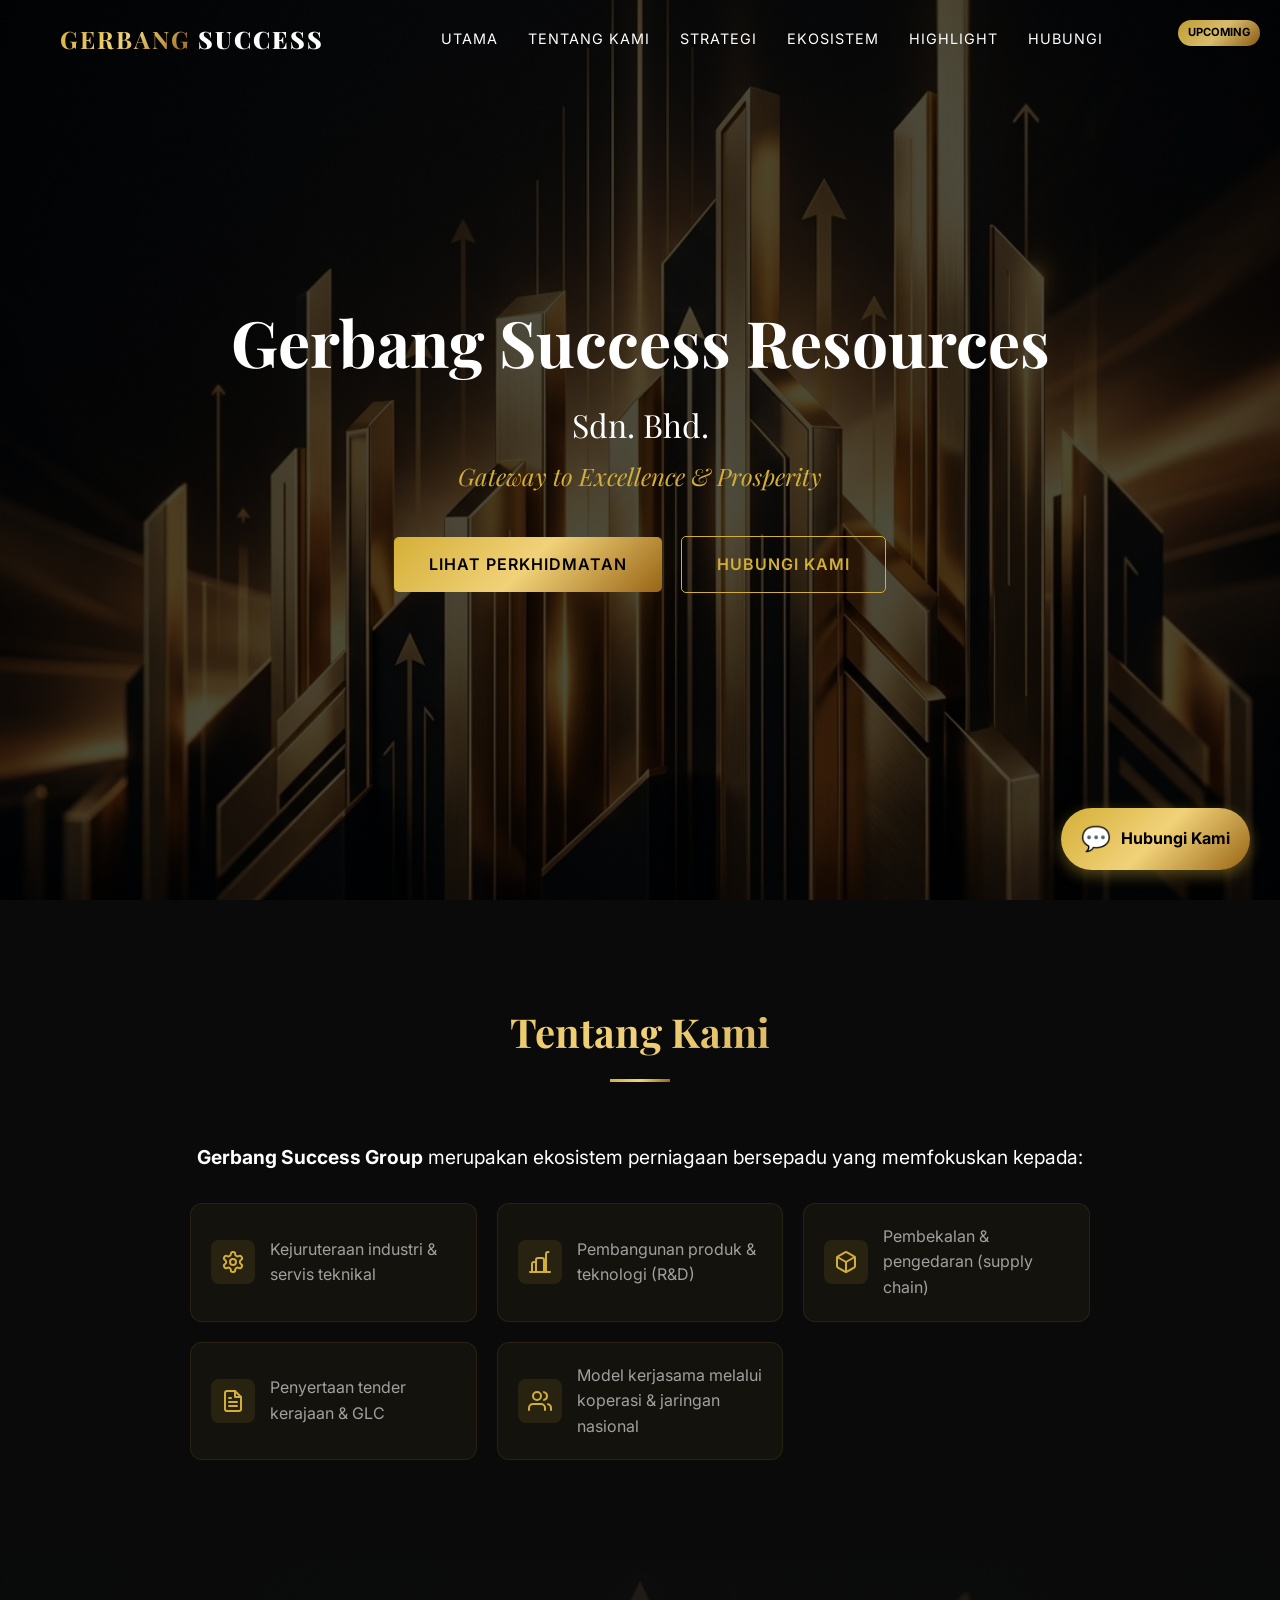
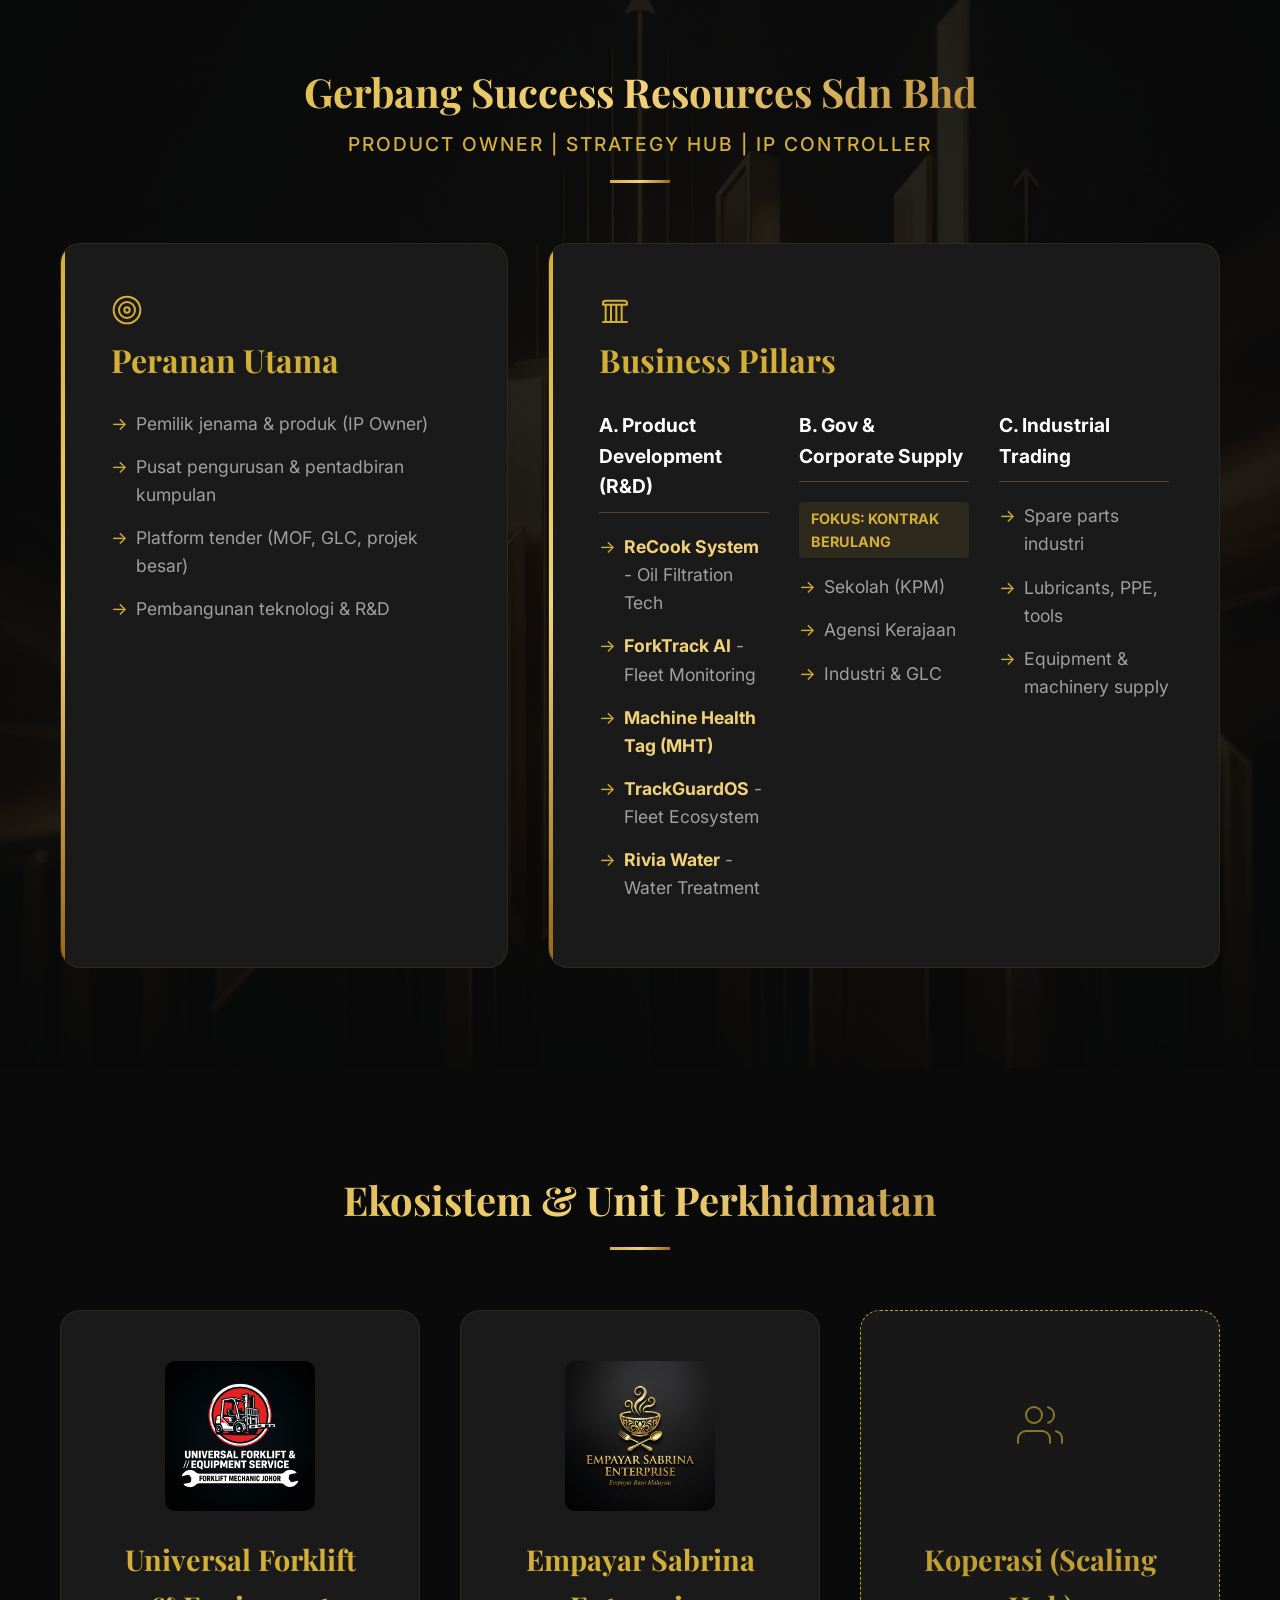
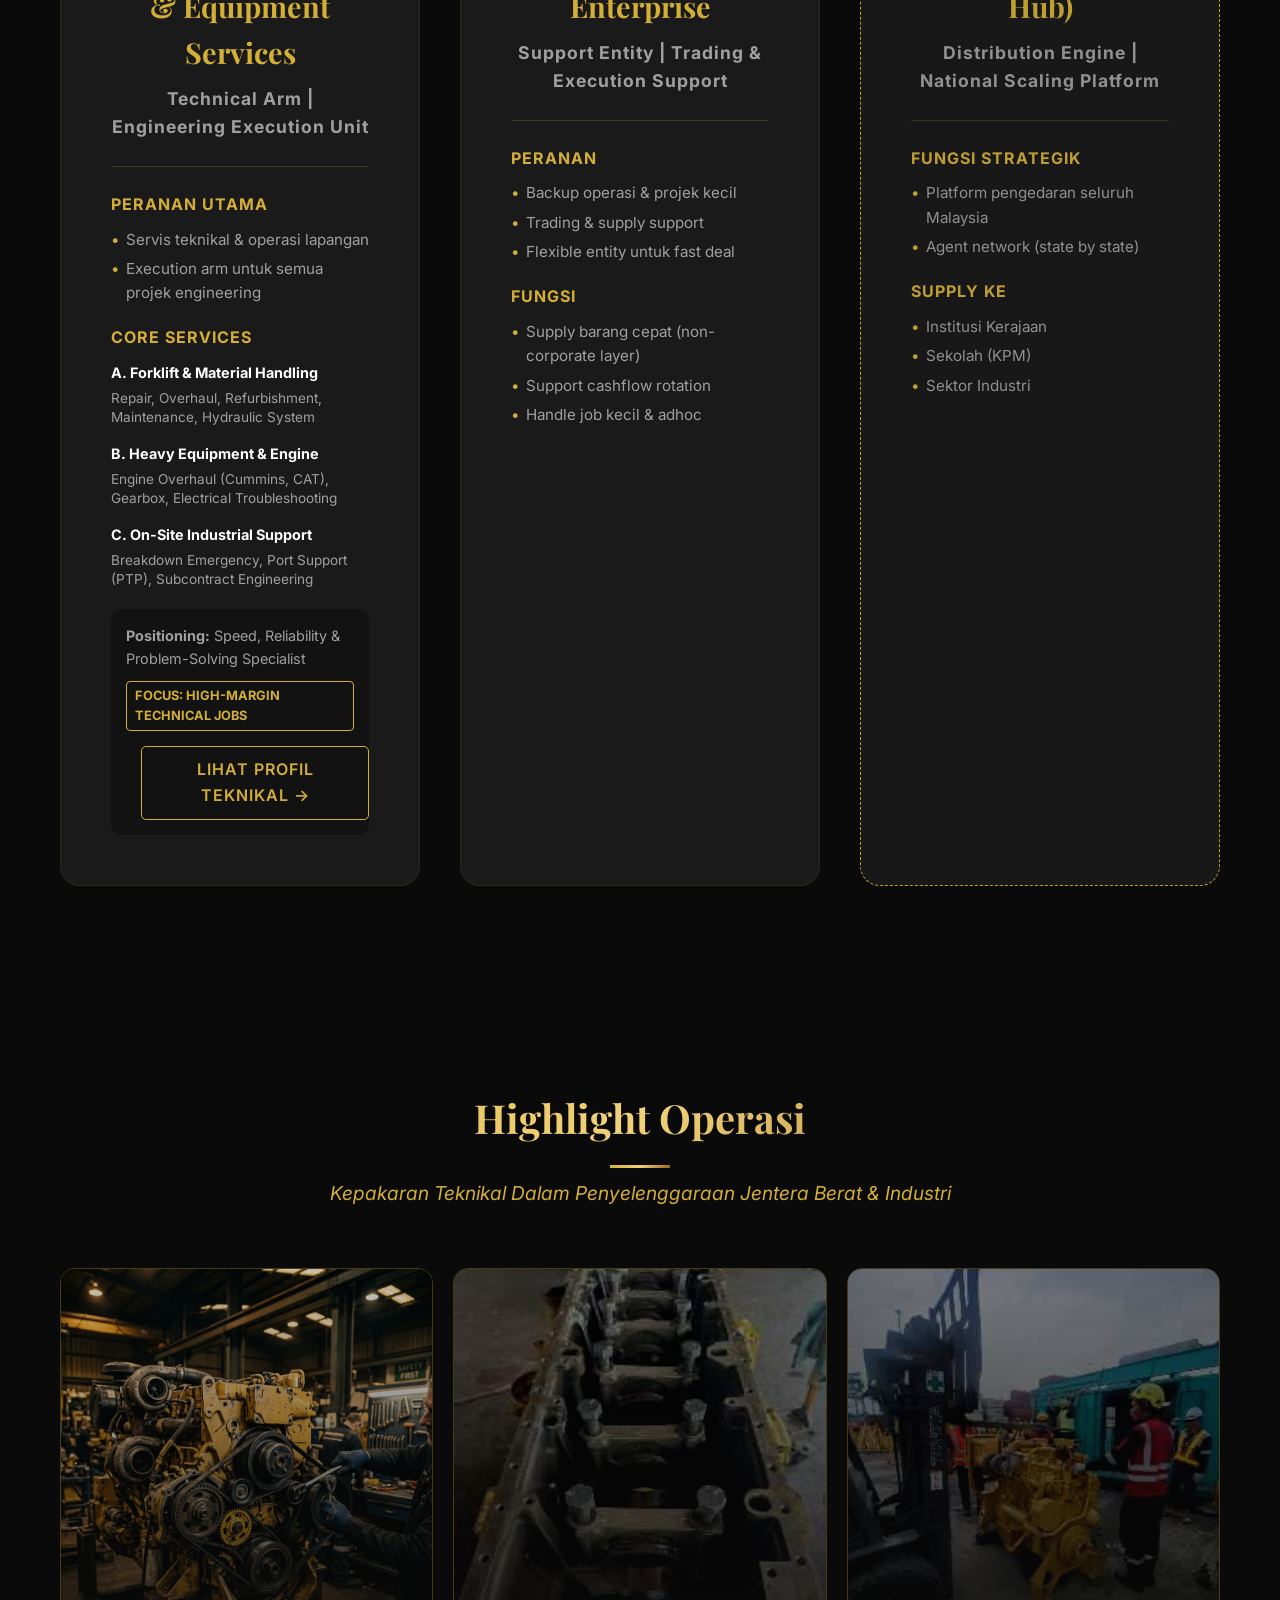
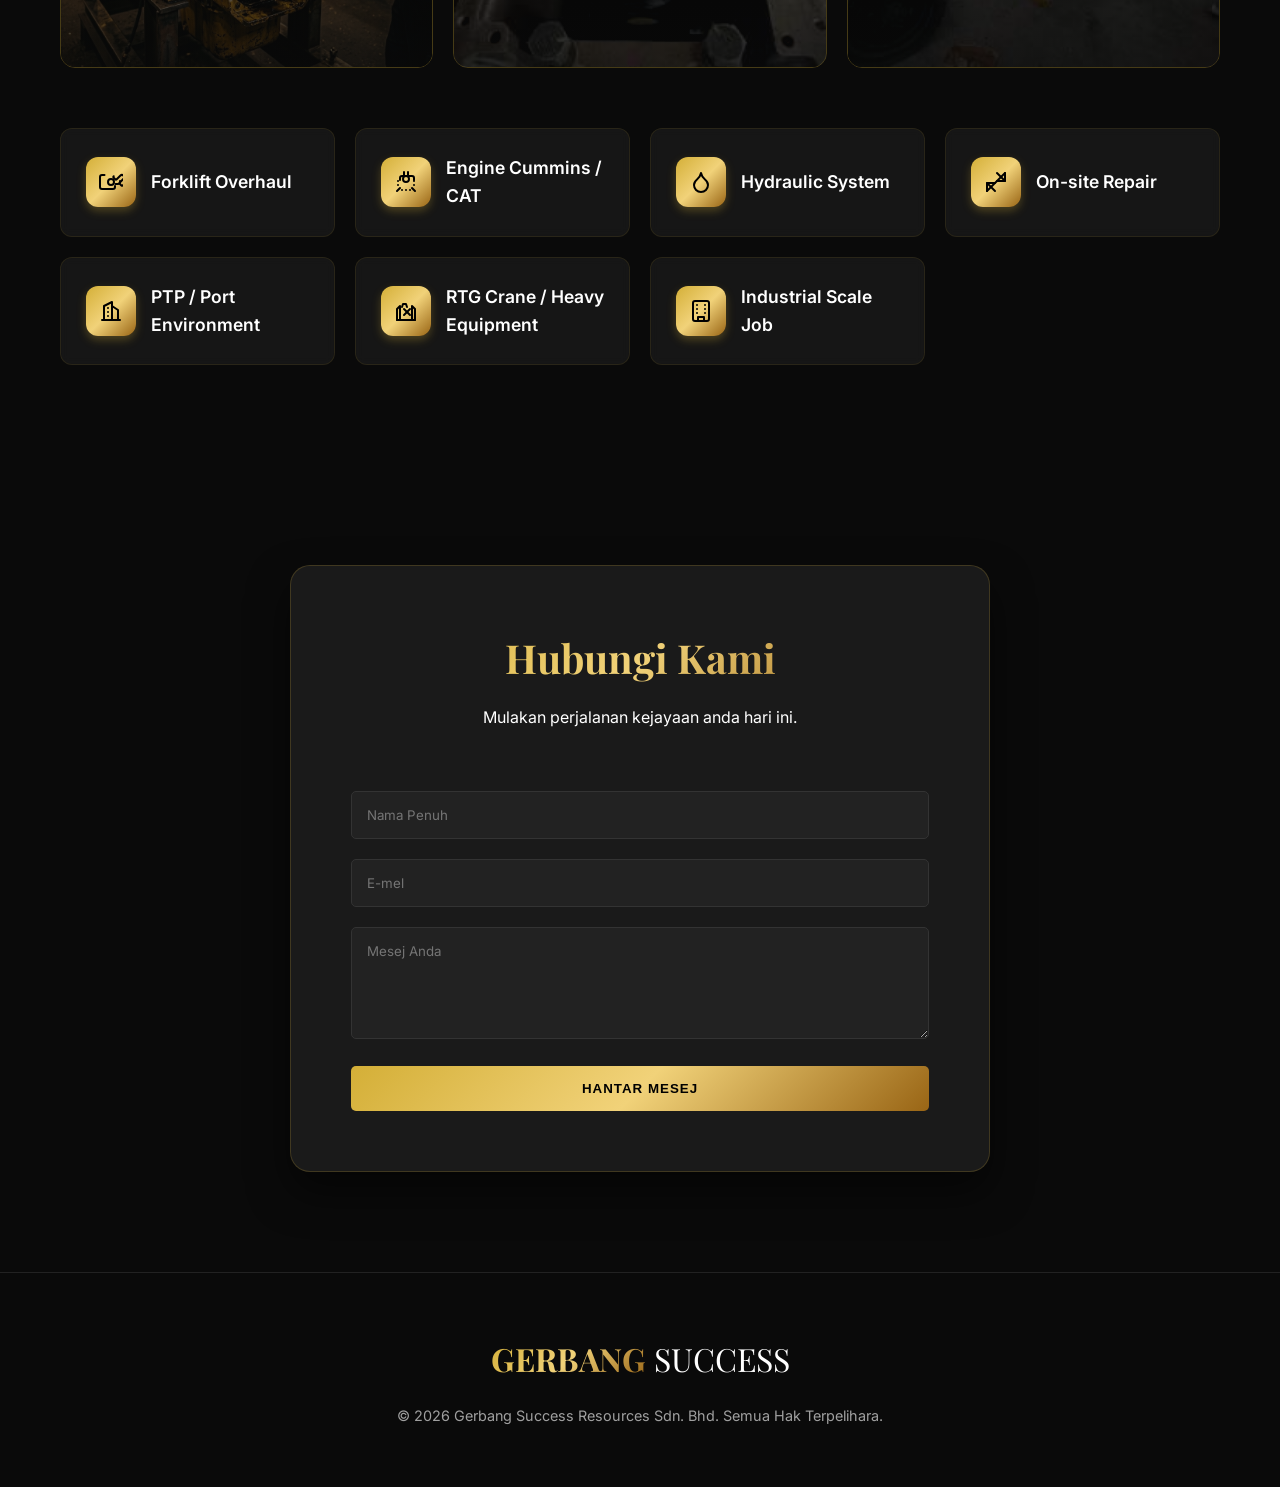
<file: index.html>
<!DOCTYPE html>
<html lang="ms">
<head>
    <meta charset="UTF-8">
    <meta name="viewport" content="width=device-width, initial-scale=1.0">
    <title>Gerbang Success Resources | Excellence & Prosperity</title>
    <link rel="stylesheet" href="index.css">
    <link rel="preconnect" href="https://fonts.googleapis.com">
    <link rel="preconnect" href="https://fonts.gstatic.com" crossorigin>
    <link href="https://fonts.googleapis.com/css2?family=Playfair+Display:ital,wght@0,400..900;1,400..900&family=Inter:wght@100..900&display=swap" rel="stylesheet">
</head>
<body>
    <header id="header">
        <nav class="container">
            <div class="logo">
                <span class="gold-text">GERBANG</span> SUCCESS
            </div>
            <ul class="nav-links">
                <li><a href="#home">Utama</a></li>
                <li><a href="#about">Tentang Kami</a></li>
                <li><a href="#strategy">Strategi</a></li>
                <li><a href="#subsidiaries">Ekosistem</a></li>
                <li><a href="#highlights">Highlight</a></li>
                <li><a href="#contact">Hubungi</a></li>
            </ul>
            <div class="menu-toggle" id="mobile-menu">
                <span></span>
                <span></span>
                <span></span>
            </div>
        </nav>
    </header>

    <section id="home" class="hero">
        <div class="hero-content container">
            <h1 class="fade-in">Gerbang Success Resources <br><span class="subtitle">Sdn. Bhd.</span></h1>
            <p class="tagline fade-in delay-1">Gateway to Excellence & Prosperity</p>
            <div class="cta-group fade-in delay-2">
                <a href="#services" class="btn btn-primary">Lihat Perkhidmatan</a>
                <a href="#contact" class="btn btn-secondary">Hubungi Kami</a>
            </div>
        </div>
    </section>

    <section id="about" class="about container">
        <div class="section-header">
            <h2 class="gold-text">Tentang Kami</h2>
            <div class="divider"></div>
        </div>
        <div class="about-content">
            <div class="about-text-full">
                <p><strong>Gerbang Success Group</strong> merupakan ekosistem perniagaan bersepadu yang memfokuskan kepada:</p>
                <div class="focus-grid">
                    <div class="focus-item">
                        <div class="focus-svg">
                            <svg width="24" height="24" viewBox="0 0 24 24" fill="none" stroke="currentColor" stroke-width="2" stroke-linecap="round" stroke-linejoin="round"><path d="M12.22 2h-.44a2 2 0 0 0-2 2v.18a2 2 0 0 1-1 1.73l-.43.25a2 2 0 0 1-2 0l-.15-.08a2 2 0 0 0-2.73.73l-.22.38a2 2 0 0 0 .73 2.73l.15.1a2 2 0 0 1 1 1.72v.51a2 2 0 0 1-1 1.74l-.15.09a2 2 0 0 0-.73 2.73l.22.38a2 2 0 0 0 2.73.73l.15-.08a2 2 0 0 1 2 0l.43.25a2 2 0 0 1 1 1.73V20a2 2 0 0 0 2 2h.44a2 2 0 0 0 2-2v-.18a2 2 0 0 1 1-1.73l.43-.25a2 2 0 0 1 2 0l.15.08a2 2 0 0 0 2.73-.73l.22-.39a2 2 0 0 0-.73-2.73l-.15-.08a2 2 0 0 1-1-1.74v-.5a2 2 0 0 1 1-1.74l.15-.09a2 2 0 0 0 .73-2.73l-.22-.38a2 2 0 0 0-2.73-.73l-.15.08a2 2 0 0 1-2 0l-.43-.25a2 2 0 0 1-1-1.73V4a2 2 0 0 0-2-2z"></path><circle cx="12" cy="12" r="3"></circle></svg>
                        </div>
                        <p>Kejuruteraan industri & servis teknikal</p>
                    </div>
                    <div class="focus-item">
                        <div class="focus-svg">
                            <svg width="24" height="24" viewBox="0 0 24 24" fill="none" stroke="currentColor" stroke-width="2" stroke-linecap="round" stroke-linejoin="round"><path d="M2 22h20"></path><path d="M8 22V10a2 2 0 0 1 2-2h4a2 2 0 0 1 2 2v12"></path><path d="M18 22V4a2 2 0 0 1 2-2h.5"></path><path d="M4 22V14a2 2 0 0 1 2-2h.5"></path></svg>
                        </div>
                        <p>Pembangunan produk & teknologi (R&D)</p>
                    </div>
                    <div class="focus-item">
                        <div class="focus-svg">
                            <svg width="24" height="24" viewBox="0 0 24 24" fill="none" stroke="currentColor" stroke-width="2" stroke-linecap="round" stroke-linejoin="round"><path d="M21 8a2 2 0 0 0-1-1.73l-7-4a2 2 0 0 0-2 0l-7 4A2 2 0 0 0 3 8v8a2 2 0 0 0 1 1.73l7 4a2 2 0 0 0 2 0l7-4A2 2 0 0 0 21 16Z"></path><path d="m3.3 7 8.7 5 8.7-5"></path><path d="M12 22V12"></path></svg>
                        </div>
                        <p>Pembekalan & pengedaran (supply chain)</p>
                    </div>
                    <div class="focus-item">
                        <div class="focus-svg">
                            <svg width="24" height="24" viewBox="0 0 24 24" fill="none" stroke="currentColor" stroke-width="2" stroke-linecap="round" stroke-linejoin="round"><path d="M14 2H6a2 2 0 0 0-2 2v16a2 2 0 0 0 2 2h12a2 2 0 0 0 2-2V8z"></path><path d="M14 2v6h6"></path><path d="M16 13H8"></path><path d="M16 17H8"></path><path d="M10 9H8"></path></svg>
                        </div>
                        <p>Penyertaan tender kerajaan & GLC</p>
                    </div>
                    <div class="focus-item">
                        <div class="focus-svg">
                            <svg width="24" height="24" viewBox="0 0 24 24" fill="none" stroke="currentColor" stroke-width="2" stroke-linecap="round" stroke-linejoin="round"><path d="M17 21v-2a4 4 0 0 0-4-4H5a4 4 0 0 0-4 4v2"></path><circle cx="9" cy="7" r="4"></circle><path d="M23 21v-2a4 4 0 0 0-3-3.87"></path><path d="M16 3.13a4 4 0 0 1 0 7.75"></path></svg>
                        </div>
                        <p>Model kerjasama melalui koperasi & jaringan nasional</p>
                    </div>
                </div>
            </div>
        </div>
    </section>
    
    <section id="strategy" class="strategy">
        <div class="container">
            <div class="section-header">
                <h2 class="gold-text">Gerbang Success Resources Sdn Bhd</h2>
                <p class="subtitle-gold">Product Owner | Strategy Hub | IP Controller</p>
                <div class="divider"></div>
            </div>

            <div class="strategy-grid">
                <!-- Peranan Utama Card -->
                <div class="strategy-card main-roles">
                    <div class="card-icon">
                        <svg width="32" height="32" viewBox="0 0 24 24" fill="none" stroke="currentColor" stroke-width="1.5" stroke-linecap="round" stroke-linejoin="round"><circle cx="12" cy="12" r="10"></circle><circle cx="12" cy="12" r="6"></circle><circle cx="12" cy="12" r="2"></circle></svg>
                    </div>
                    <h3>Peranan Utama</h3>
                    <ul>
                        <li>Pemilik jenama & produk (IP Owner)</li>
                        <li>Pusat pengurusan & pentadbiran kumpulan</li>
                        <li>Platform tender (MOF, GLC, projek besar)</li>
                        <li>Pembangunan teknologi & R&D</li>
                    </ul>
                </div>

                <!-- Business Pillars Card -->
                <div class="strategy-card pillars">
                    <div class="card-icon">
                        <svg width="32" height="32" viewBox="0 0 24 24" fill="none" stroke="currentColor" stroke-width="1.5" stroke-linecap="round" stroke-linejoin="round"><path d="M3 21h18"></path><path d="M3 7v1h18V7a2 2 0 0 0-2-2H5a2 2 0 0 0-2 2z"></path><path d="M5 21V8"></path><path d="M9 21V8"></path><path d="M13 21V8"></path><path d="M17 21V8"></path></svg>
                    </div>
                    <h3>Business Pillars</h3>
                    <div class="pillars-subgrid">
                        <div class="pillar-box">
                            <h4>A. Product Development (R&D)</h4>
                            <ul>
                                <li><strong>ReCook System</strong> - Oil Filtration Tech</li>
                                <li><strong>ForkTrack AI</strong> - Fleet Monitoring</li>
                                <li><strong>Machine Health Tag (MHT)</strong></li>
                                <li><strong>TrackGuardOS</strong> - Fleet Ecosystem</li>
                                <li><strong>Rivia Water</strong> - Water Treatment</li>
                            </ul>
                        </div>
                        <div class="pillar-box">
                            <h4>B. Gov & Corporate Supply</h4>
                            <p class="focus-text">Fokus: Kontrak Berulang</p>
                            <ul>
                                <li>Sekolah (KPM)</li>
                                <li>Agensi Kerajaan</li>
                                <li>Industri & GLC</li>
                            </ul>
                        </div>
                        <div class="pillar-box">
                            <h4>C. Industrial Trading</h4>
                            <ul>
                                <li>Spare parts industri</li>
                                <li>Lubricants, PPE, tools</li>
                                <li>Equipment & machinery supply</li>
                            </ul>
                        </div>
                    </div>
                </div>
            </div>
        </div>
    </section>



    <section id="subsidiaries" class="subsidiaries">
        <div class="container">
            <div class="section-header">
                <h2 class="gold-text">Ekosistem & Unit Perkhidmatan</h2>
                <div class="divider"></div>
            </div>
            <div class="subsidiary-grid">
                <div class="sub-card" onclick="window.location.href='universal-forklift.html'" style="cursor: pointer;">
                    <div class="sub-logo-img">
                        <img src="forklift_logo.png" alt="Universal Forklift Logo">
                    </div>
                    <h3>Universal Forklift & Equipment Services</h3>
                    <p class="sub-tag">Technical Arm | Engineering Execution Unit</p>
                    
                    <div class="sub-info">
                        <div class="sub-section">
                            <h4>Peranan Utama</h4>
                            <ul>
                                <li>Servis teknikal & operasi lapangan</li>
                                <li>Execution arm untuk semua projek engineering</li>
                            </ul>
                        </div>
                        
                        <div class="sub-section">
                            <h4>Core Services</h4>
                            <div class="core-services-grid">
                                <div>
                                    <h5>A. Forklift & Material Handling</h5>
                                    <p>Repair, Overhaul, Refurbishment, Maintenance, Hydraulic System</p>
                                </div>
                                <div>
                                    <h5>B. Heavy Equipment & Engine</h5>
                                    <p>Engine Overhaul (Cummins, CAT), Gearbox, Electrical Troubleshooting</p>
                                </div>
                                <div>
                                    <h5>C. On-Site Industrial Support</h5>
                                    <p>Breakdown Emergency, Port Support (PTP), Subcontract Engineering</p>
                                </div>
                            </div>
                        </div>
                        
                        <div class="sub-positioning">
                            <p><strong>Positioning:</strong> Speed, Reliability & Problem-Solving Specialist</p>
                            <span class="focus-badge" style="margin-bottom: 15px; display: inline-block;">Focus: High-margin technical jobs</span>
                            <a href="universal-forklift.html" class="btn btn-secondary" style="display: block; width: 100%; text-align: center; padding: 10px;">Lihat Profil Teknikal →</a>
                        </div>
                    </div>
                </div>
                <div class="sub-card">
                    <div class="sub-logo-img">
                        <img src="catering_logo.png" alt="Empayar Sabrina Logo">
                    </div>
                    <h3>Empayar Sabrina Enterprise</h3>
                    <p class="sub-tag">Support Entity | Trading & Execution Support</p>
                    
                    <div class="sub-info">
                        <div class="sub-section">
                            <h4>Peranan</h4>
                            <ul>
                                <li>Backup operasi & projek kecil</li>
                                <li>Trading & supply support</li>
                                <li>Flexible entity untuk fast deal</li>
                            </ul>
                        </div>
                        
                        <div class="sub-section">
                            <h4>Fungsi</h4>
                            <ul>
                                <li>Supply barang cepat (non-corporate layer)</li>
                                <li>Support cashflow rotation</li>
                                <li>Handle job kecil & adhoc</li>
                            </ul>
                        </div>
                    </div>
                </div>

                <div class="sub-card upcoming">
                    <div class="expansion-badge">Upcoming</div>
                    <div class="sub-logo-img">
                        <div class="expansion-icon">
                            <svg width="48" height="48" viewBox="0 0 24 24" fill="none" stroke="currentColor" stroke-width="1" stroke-linecap="round" stroke-linejoin="round"><path d="M17 21v-2a4 4 0 0 0-4-4H5a4 4 0 0 0-4 4v2"></path><circle cx="9" cy="7" r="4"></circle><path d="M23 21v-2a4 4 0 0 0-3-3.87"></path><path d="M16 3.13a4 4 0 0 1 0 7.75"></path></svg>
                        </div>
                    </div>
                    <h3>Koperasi (Scaling Hub)</h3>
                    <p class="sub-tag">Distribution Engine | National Scaling Platform</p>
                    
                    <div class="sub-info">
                        <div class="sub-section">
                            <h4>Fungsi Strategik</h4>
                            <ul>
                                <li>Platform pengedaran seluruh Malaysia</li>
                                <li>Agent network (state by state)</li>
                            </ul>
                        </div>
                        
                        <div class="sub-section">
                            <h4>Supply Ke</h4>
                            <ul>
                                <li>Institusi Kerajaan</li>
                                <li>Sekolah (KPM)</li>
                                <li>Sektor Industri</li>
                            </ul>
                        </div>
                    </div>
                </div>
            </div>
        </div>
    </section>

    <section id="highlights" class="highlights">
        <div class="container">
            <div class="section-header">
                <h2 class="gold-text">Highlight Operasi</h2>
                <div class="divider"></div>
                <p class="highlight-intro">Kepakaran Teknikal Dalam Penyelenggaraan Jentera Berat & Industri</p>
            </div>
            
            <div class="highlight-grid">
                <div class="highlight-image-box">
                    <img src="repair_engine_1.png" alt="Forklift Overhaul">
                    <div class="image-caption">Proses Overhaul Enjin (HD)</div>
                </div>
                <div class="highlight-image-box">
                    <img src="engine_block_cat.jpg" alt="Engine Cummins / CAT" class="overlay-img">
                    <div class="image-caption">Komponen Enjin CAT / Cummins</div>
                </div>
                <div class="highlight-image-box">
                    <img src="port_onsite_repair.jpg" alt="PTP / Port Environment" class="overlay-img">
                    <div class="image-caption">On-site Repair @ PTP Port</div>
                </div>
            </div>

            <div class="highlight-list">
                <div class="highlight-item">
                    <div class="icon-box">
                        <svg width="24" height="24" viewBox="0 0 24 24" fill="none" stroke="currentColor" stroke-width="2" stroke-linecap="round" stroke-linejoin="round"><path d="M14.7 6.3a1 1 0 0 0 0 1.4l1.6 1.6a1 1 0 0 0 1.4 0l3.77-3.77a2 2 0 0 1 2.82 0l.3.3a2 2 0 0 1 0 2.82l-3.78 3.78a1 1 0 0 0 0 1.4l1.6 1.6a1 1 0 0 0 1.4 0l3.78-3.78a2 2 0 0 1 2.82 0l.3.3a2 2 0 0 1 0 2.82l-3.78 3.78a1 1 0 0 0 0 1.4l1.6 1.6a1 1 0 0 0 1.4 0l3.77-3.77a2 2 0 0 1 2.82 0l.3.3a2 2 0 0 1 0 2.82l-3.77 3.77a1 1 0 0 0 0 1.4l1.6 1.6a1 1 0 0 0 1.4 0l3.77-3.77a2 2 0 0 1 2.82 0l.3.3a2 2 0 0 1 0 2.82l-3.77 3.77"></path><circle cx="12" cy="12" r="3"></circle><path d="M16 16v1a2 2 0 0 1-2 2H3a2 2 0 0 1-2-2V7a2 2 0 0 1 2-2h2.5"></path><path d="M21 11v1a2 2 0 0 1-2 2h-2.5"></path></svg>
                    </div>
                    <h3>Forklift Overhaul</h3>
                </div>
                <div class="highlight-item">
                    <div class="icon-box">
                        <svg width="24" height="24" viewBox="0 0 24 24" fill="none" stroke="currentColor" stroke-width="2" stroke-linecap="round" stroke-linejoin="round"><path d="M10 2v3a1 1 0 0 0 1 1h2a1 1 0 0 0 1-1V2"></path><path d="M4 11v.01"></path><path d="M4 15v.01"></path><path d="M8 20v.01"></path><path d="M12 20v.01"></path><path d="M16 20v.01"></path><path d="M20 15v.01"></path><path d="M20 11v.01"></path><path d="M14 6h4a2 2 0 0 1 2 2v2"></path><path d="M6 10V8a2 2 0 0 1 2-2h2"></path><path d="m3 21 3-3"></path><path d="m21 21-3-3"></path><path d="M12 12a3 3 0 1 0 0-6 3 3 0 0 0 0 6Z"></path></svg>
                    </div>
                    <h3>Engine Cummins / CAT</h3>
                </div>
                <div class="highlight-item">
                    <div class="icon-box">
                        <svg width="24" height="24" viewBox="0 0 24 24" fill="none" stroke="currentColor" stroke-width="2" stroke-linecap="round" stroke-linejoin="round"><path d="M12 22a7 7 0 0 0 7-7c0-2-1-3.9-3-5.5s-3.5-4-4-6.5c-.5 2.5-2 4.9-4 6.5C6 11.1 5 13 5 15a7 7 0 0 0 7 7Z"></path></svg>
                    </div>
                    <h3>Hydraulic System</h3>
                </div>
                <div class="highlight-item">
                    <div class="icon-box">
                        <svg width="24" height="24" viewBox="0 0 24 24" fill="none" stroke="currentColor" stroke-width="2" stroke-linecap="round" stroke-linejoin="round"><path d="m21 11-8-8"></path><path d="M21 3v8h-8"></path><path d="M21 3 3 21"></path><path d="m3 13 8 8"></path><path d="M3 21v-8h8"></path></svg>
                    </div>
                    <h3>On-site Repair</h3>
                </div>
                <div class="highlight-item">
                    <div class="icon-box">
                        <svg width="24" height="24" viewBox="0 0 24 24" fill="none" stroke="currentColor" stroke-width="2" stroke-linecap="round" stroke-linejoin="round"><path d="M3 21h18"></path><path d="M5 21V7l8-4v18"></path><path d="M19 21V11l-6-4v14"></path><path d="M9 9v.01"></path><path d="M9 13v.01"></path><path d="M9 17v.01"></path></svg>
                    </div>
                    <h3>PTP / Port Environment</h3>
                </div>
                <div class="highlight-item">
                    <div class="icon-box">
                        <svg width="24" height="24" viewBox="0 0 24 24" fill="none" stroke="currentColor" stroke-width="2" stroke-linecap="round" stroke-linejoin="round"><path d="M3 21h18"></path><path d="m13 13-3-3"></path><path d="m13 13 3-3"></path><path d="m13 13-3 3"></path><path d="m13 13 3 3"></path><path d="M21 21V10l-3-3v14"></path><path d="M3 21V10l3-3v14"></path><path d="m13 8-1-3h-3l-1 3"></path></svg>
                    </div>
                    <h3>RTG Crane / Heavy Equipment</h3>
                </div>
                <div class="highlight-item">
                    <div class="icon-box">
                        <svg width="24" height="24" viewBox="0 0 24 24" fill="none" stroke="currentColor" stroke-width="2" stroke-linecap="round" stroke-linejoin="round"><rect width="16" height="20" x="4" y="2" rx="2" ry="2"></rect><path d="M9 22v-4h6v4"></path><path d="M8 6h.01"></path><path d="M16 6h.01"></path><path d="M8 10h.01"></path><path d="M16 10h.01"></path><path d="M8 14h.01"></path><path d="M16 14h.01"></path></svg>
                    </div>
                    <h3>Industrial Scale Job</h3>
                </div>
            </div>
        </div>
    </section>

    <section id="contact" class="contact container">
        <div class="contact-box">
            <div class="section-header">
                <h2 class="gold-text">Hubungi Kami</h2>
                <p>Mulakan perjalanan kejayaan anda hari ini.</p>
            </div>
            <form class="contact-form">
                <div class="form-group">
                    <input type="text" placeholder="Nama Penuh" required>
                </div>
                <div class="form-group">
                    <input type="email" placeholder="E-mel" required>
                </div>
                <div class="form-group">
                    <textarea placeholder="Mesej Anda" rows="5" required></textarea>
                </div>
                <button type="submit" class="btn btn-primary full-width">Hantar Mesej</button>
            </form>
        </div>
    </section>

    <footer>
        <div class="container">
            <div class="footer-content">
                <div class="footer-logo">
                    <span class="gold-text">GERBANG</span> SUCCESS
                </div>
                <p>&copy; 2026 Gerbang Success Resources Sdn. Bhd. Semua Hak Terpelihara.</p>
            </div>
        </div>
    </footer>

    <a href="https://wa.me/60177045095" class="whatsapp-float" target="_blank">
        <span class="wa-icon">💬</span>
        <span class="wa-text">Hubungi Kami</span>
    </a>

    <script src="main.js"></script>
</body>
</html>
</file>
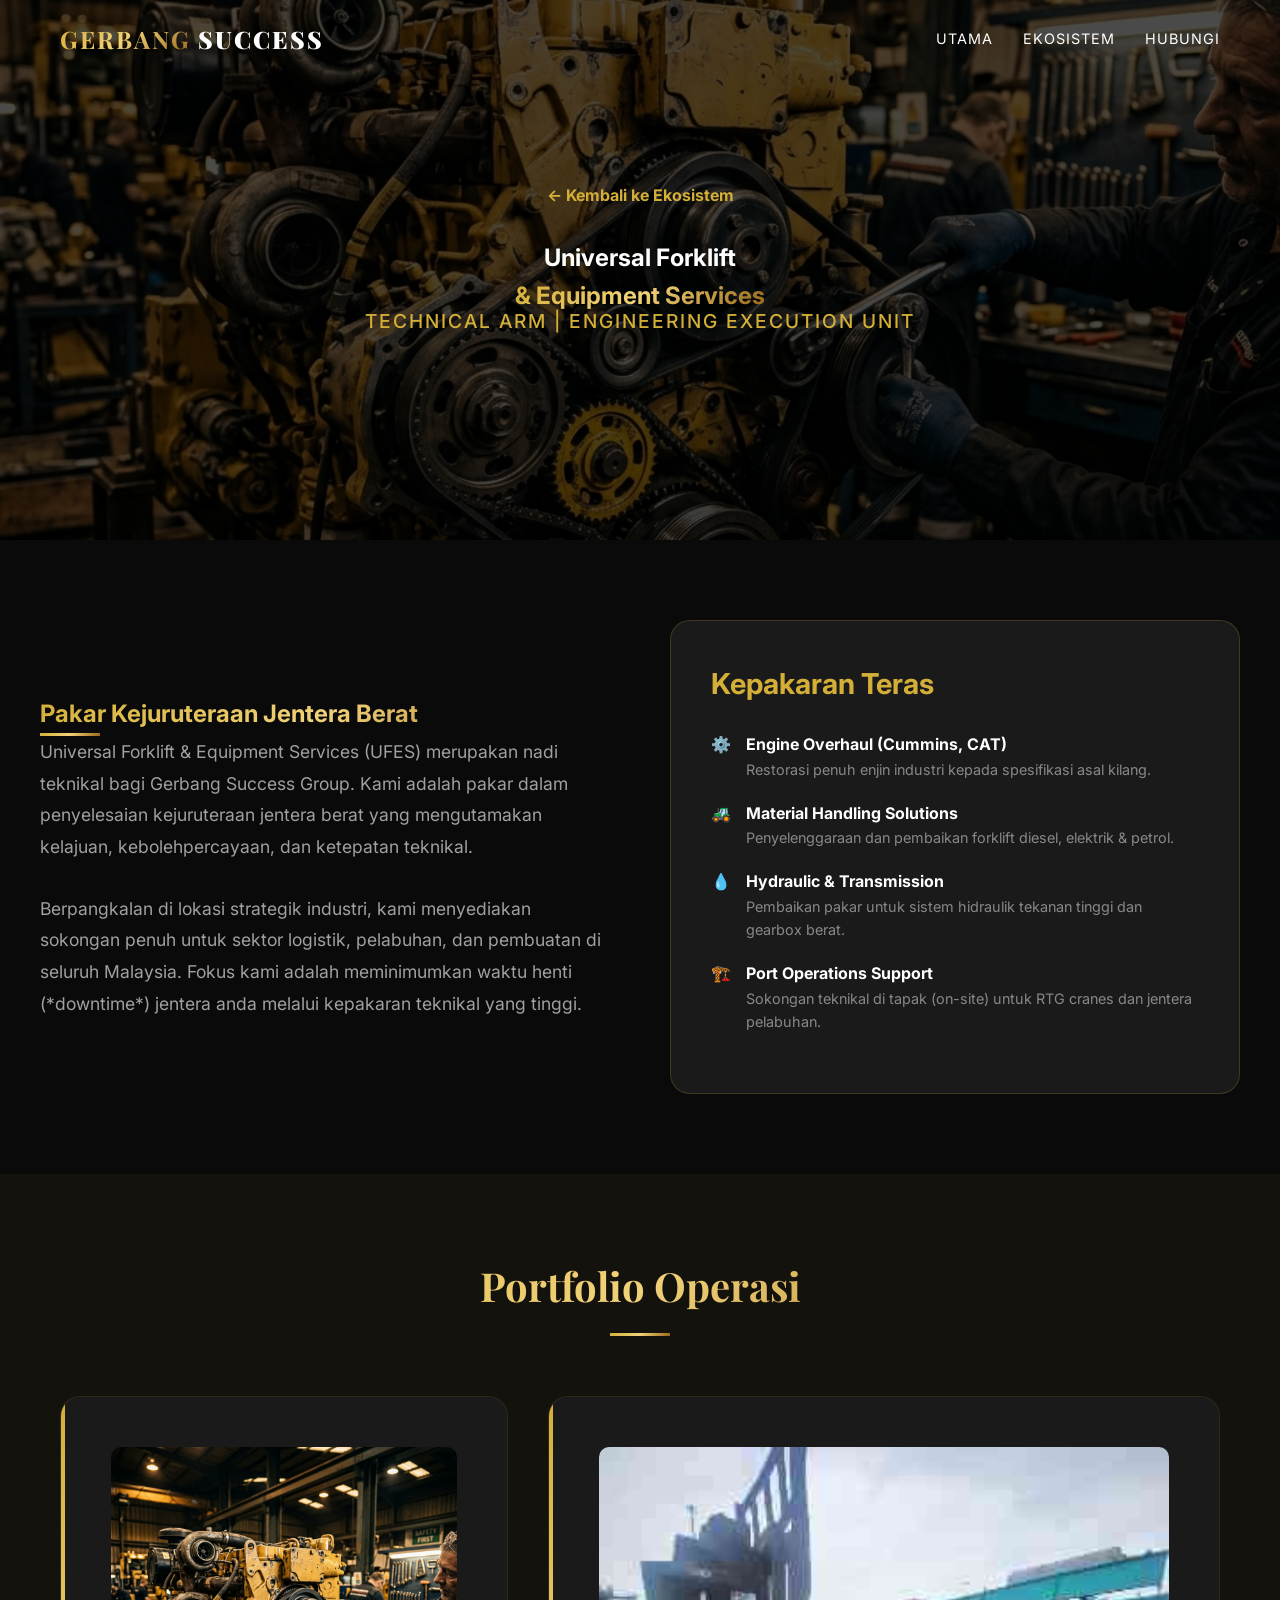
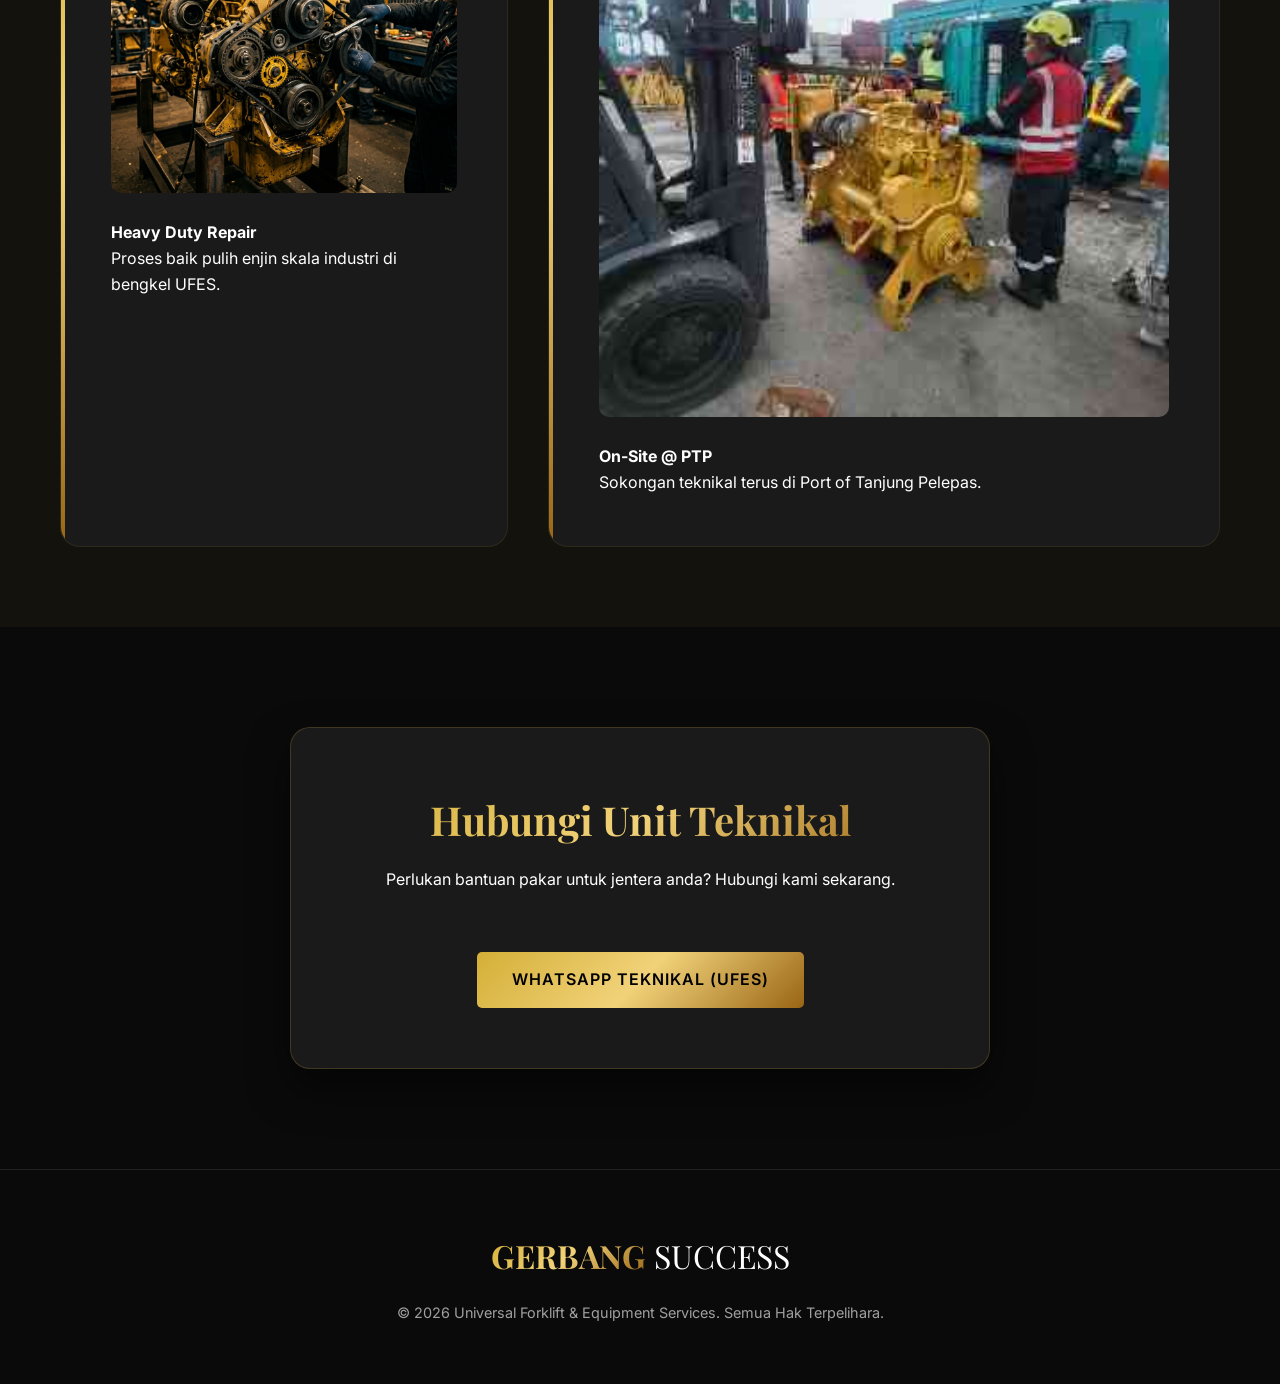
<file: universal-forklift.html>
<!DOCTYPE html>
<html lang="ms">
<head>
    <meta charset="UTF-8">
    <meta name="viewport" content="width=device-width, initial-scale=1.0">
    <title>Universal Forklift & Equipment Services | Engineering Excellence</title>
    <link rel="stylesheet" href="index.css">
    <link rel="preconnect" href="https://fonts.googleapis.com">
    <link rel="preconnect" href="https://fonts.gstatic.com" crossorigin>
    <link href="https://fonts.googleapis.com/css2?family=Playfair+Display:ital,wght@0,400..900;1,400..900&family=Inter:wght@100..900&display=swap" rel="stylesheet">
    <style>
        .sub-hero {
            height: 60vh;
            background: linear-gradient(rgba(0,0,0,0.7), rgba(0,0,0,0.7)), url('repair_engine_1.png');
            background-size: cover;
            background-position: center;
            display: flex;
            align-items: center;
            justify-content: center;
            text-align: center;
        }
        .detail-section {
            padding: 80px 0;
        }
        .detail-grid {
            display: grid;
            grid-template-columns: 1fr 1fr;
            gap: 60px;
            align-items: center;
        }
        .feature-list-box {
            background: var(--bg-card);
            padding: 40px;
            border-radius: 20px;
            border: 1px solid rgba(212, 175, 55, 0.2);
        }
        .feature-list-box h3 {
            color: var(--primary-gold);
            margin-bottom: 25px;
            font-size: 1.8rem;
        }
        .feature-item {
            display: flex;
            gap: 15px;
            margin-bottom: 20px;
        }
        .feature-icon-gold {
            color: var(--primary-gold);
            flex-shrink: 0;
        }
        .back-btn {
            display: inline-block;
            margin-bottom: 30px;
            color: var(--primary-gold);
            text-decoration: none;
            font-weight: bold;
        }
        .back-btn:hover {
            text-decoration: underline;
        }
    </style>
</head>
<body>
    <header id="header">
        <nav class="container">
            <div class="logo">
                <a href="index.html" style="text-decoration: none; color: inherit;">
                    <span class="gold-text">GERBANG</span> SUCCESS
                </a>
            </div>
            <ul class="nav-links">
                <li><a href="index.html">Utama</a></li>
                <li><a href="index.html#subsidiaries">Ekosistem</a></li>
                <li><a href="#contact">Hubungi</a></li>
            </ul>
        </nav>
    </header>

    <section class="sub-hero">
        <div class="container">
            <a href="index.html#subsidiaries" class="back-btn">← Kembali ke Ekosistem</a>
            <h1 class="fade-in">Universal Forklift <br><span class="gold-text">& Equipment Services</span></h1>
            <p class="subtitle-gold fade-in delay-1">Technical Arm | Engineering Execution Unit</p>
        </div>
    </section>

    <section class="detail-section container">
        <div class="detail-grid">
            <div class="detail-text">
                <h2 class="gold-text">Pakar Kejuruteraan Jentera Berat</h2>
                <div class="divider" style="margin-left: 0;"></div>
                <p style="font-size: 1.1rem; line-height: 1.8; color: var(--text-gray); margin-bottom: 30px;">
                    Universal Forklift & Equipment Services (UFES) merupakan nadi teknikal bagi Gerbang Success Group. Kami adalah pakar dalam penyelesaian kejuruteraan jentera berat yang mengutamakan kelajuan, kebolehpercayaan, dan ketepatan teknikal.
                </p>
                <p style="font-size: 1.1rem; line-height: 1.8; color: var(--text-gray);">
                    Berpangkalan di lokasi strategik industri, kami menyediakan sokongan penuh untuk sektor logistik, pelabuhan, dan pembuatan di seluruh Malaysia. Fokus kami adalah meminimumkan waktu henti (*downtime*) jentera anda melalui kepakaran teknikal yang tinggi.
                </p>
            </div>
            <div class="feature-list-box">
                <h3>Kepakaran Teras</h3>
                <div class="feature-item">
                    <div class="feature-icon-gold">⚙️</div>
                    <div>
                        <h4 style="color: white;">Engine Overhaul (Cummins, CAT)</h4>
                        <p style="font-size: 0.9rem; color: #888;">Restorasi penuh enjin industri kepada spesifikasi asal kilang.</p>
                    </div>
                </div>
                <div class="feature-item">
                    <div class="feature-icon-gold">🚜</div>
                    <div>
                        <h4 style="color: white;">Material Handling Solutions</h4>
                        <p style="font-size: 0.9rem; color: #888;">Penyelenggaraan dan pembaikan forklift diesel, elektrik & petrol.</p>
                    </div>
                </div>
                <div class="feature-item">
                    <div class="feature-icon-gold">💧</div>
                    <div>
                        <h4 style="color: white;">Hydraulic & Transmission</h4>
                        <p style="font-size: 0.9rem; color: #888;">Pembaikan pakar untuk sistem hidraulik tekanan tinggi dan gearbox berat.</p>
                    </div>
                </div>
                <div class="feature-item">
                    <div class="feature-icon-gold">🏗️</div>
                    <div>
                        <h4 style="color: white;">Port Operations Support</h4>
                        <p style="font-size: 0.9rem; color: #888;">Sokongan teknikal di tapak (on-site) untuk RTG cranes dan jentera pelabuhan.</p>
                    </div>
                </div>
            </div>
        </div>
    </section>

    <section id="portfolio" class="detail-section" style="background: rgba(212, 175, 55, 0.05);">
        <div class="container">
            <div class="section-header">
                <h2 class="gold-text">Portfolio Operasi</h2>
                <div class="divider"></div>
            </div>
            <div class="strategy-grid">
                <div class="strategy-card">
                    <img src="repair_engine_1.png" alt="Engine Work" style="width: 100%; border-radius: 10px; margin-bottom: 20px;">
                    <h4>Heavy Duty Repair</h4>
                    <p>Proses baik pulih enjin skala industri di bengkel UFES.</p>
                </div>
                <div class="strategy-card">
                    <img src="port_onsite_repair.jpg" alt="Port Work" style="width: 100%; border-radius: 10px; margin-bottom: 20px;">
                    <h4>On-Site @ PTP</h4>
                    <p>Sokongan teknikal terus di Port of Tanjung Pelepas.</p>
                </div>
            </div>
        </div>
    </section>

    <section id="contact" class="contact container">
        <div class="contact-box">
            <div class="section-header">
                <h2 class="gold-text">Hubungi Unit Teknikal</h2>
                <p>Perlukan bantuan pakar untuk jentera anda? Hubungi kami sekarang.</p>
            </div>
            <div style="text-align: center; margin-top: 30px;">
                <a href="https://wa.me/60177045095" class="btn btn-primary">WhatsApp Teknikal (UFES)</a>
            </div>
        </div>
    </section>

    <footer>
        <div class="container">
            <div class="footer-content">
                <div class="footer-logo">
                    <span class="gold-text">GERBANG</span> SUCCESS
                </div>
                <p>&copy; 2026 Universal Forklift & Equipment Services. Semua Hak Terpelihara.</p>
            </div>
        </div>
    </footer>

    <script src="main.js"></script>
</body>
</html>
</file>
<file: index.css>
:root {
    --primary-gold: #D4AF37;
    --light-gold: #F1D279;
    --dark-gold: #996515;
    --bg-black: #0A0A0A;
    --bg-card: #1A1A1A;
    --text-white: #FFFFFF;
    --text-gray: #A0A0A0;
    --font-heading: 'Playfair Display', serif;
    --font-body: 'Inter', sans-serif;
    --gold-gradient: linear-gradient(135deg, #D4AF37 0%, #F1D279 50%, #996515 100%);
}

* {
    margin: 0;
    padding: 0;
    box-sizing: border-box;
}

html {
    scroll-behavior: smooth;
}

body {
    background-color: var(--bg-black);
    color: var(--text-white);
    font-family: var(--font-body);
    line-height: 1.6;
    overflow-x: hidden;
}

.container {
    max-width: 1200px;
    margin: 0 auto;
    padding: 0 20px;
}

.gold-text {
    background: var(--gold-gradient);
    -webkit-background-clip: text;
    -webkit-text-fill-color: transparent;
    font-weight: bold;
}

/* Header & Nav */
header {
    position: fixed;
    top: 0;
    width: 100%;
    z-index: 1000;
    padding: 20px 0;
    transition: background 0.3s ease;
}

header.scrolled {
    background: rgba(10, 10, 10, 0.95);
    backdrop-filter: blur(10px);
    border-bottom: 1px solid rgba(212, 175, 55, 0.2);
    padding: 15px 0;
}

nav {
    display: flex;
    justify-content: space-between;
    align-items: center;
}

.logo {
    font-family: var(--font-heading);
    font-size: 1.5rem;
    font-weight: 900;
    letter-spacing: 2px;
}

.nav-links {
    display: flex;
    list-style: none;
    gap: 30px;
}

.nav-links a {
    text-decoration: none;
    color: var(--text-white);
    font-size: 0.9rem;
    text-transform: uppercase;
    letter-spacing: 1px;
    transition: color 0.3s;
}

.nav-links a:hover {
    color: var(--primary-gold);
}

/* Hero Section */
.hero {
    height: 100vh;
    background: linear-gradient(rgba(0,0,0,0.7), rgba(0,0,0,0.7)), url('hero_background.png');
    background-size: cover;
    background-position: center;
    display: flex;
    align-items: center;
    text-align: center;
}

.hero h1 {
    font-family: var(--font-heading);
    font-size: 4rem;
    margin-bottom: 10px;
    line-height: 1.1;
}

.hero .subtitle {
    font-size: 2rem;
    font-weight: 300;
}

.hero .tagline {
    font-size: 1.5rem;
    color: var(--primary-gold);
    margin-bottom: 40px;
    font-style: italic;
    font-family: var(--font-heading);
}

/* Buttons */
.btn {
    padding: 15px 35px;
    border-radius: 5px;
    text-decoration: none;
    font-weight: 600;
    text-transform: uppercase;
    letter-spacing: 1px;
    transition: all 0.3s ease;
    display: inline-block;
    cursor: pointer;
}

.btn-primary {
    background: var(--gold-gradient);
    color: #000;
    border: none;
}

.btn-primary:hover {
    transform: translateY(-3px);
    box-shadow: 0 10px 20px rgba(212, 175, 55, 0.3);
}

.btn-secondary {
    background: transparent;
    color: var(--primary-gold);
    border: 1px solid var(--primary-gold);
    margin-left: 15px;
}

.btn-secondary:hover {
    background: rgba(212, 175, 55, 0.1);
    transform: translateY(-3px);
}

/* Section Header */
.section-header {
    text-align: center;
    margin-bottom: 60px;
}

.section-header h2 {
    font-family: var(--font-heading);
    font-size: 2.5rem;
    margin-bottom: 15px;
}

.divider {
    width: 60px;
    height: 3px;
    background: var(--gold-gradient);
    margin: 0 auto;
}

/* About Section */
.about {
    padding: 100px 0;
}

.about-content {
    max-width: 900px;
    margin: 0 auto;
}

.about-text-full p {
    font-size: 1.2rem;
    color: var(--text-white);
    margin-bottom: 30px;
    text-align: center;
}

.focus-grid {
    display: grid;
    grid-template-columns: repeat(auto-fit, minmax(250px, 1fr));
    gap: 20px;
}

.focus-item {
    background: rgba(212, 175, 55, 0.05);
    padding: 20px;
    border-radius: 12px;
    display: flex;
    align-items: center;
    gap: 15px;
    border: 1px solid rgba(212, 175, 55, 0.1);
    transition: all 0.3s ease;
}

.focus-item:hover {
    background: rgba(212, 175, 55, 0.1);
    border-color: var(--primary-gold);
    transform: translateX(10px);
}

.focus-icon {
    font-size: 1.5rem;
}

.focus-item p {
    margin: 0;
    font-size: 1rem;
    color: var(--text-gray);
    text-align: left;
}

/* Services Section */
.services {
    padding: 100px 0;
    background: #111;
}

.services-grid {
    display: grid;
    grid-template-columns: repeat(auto-fit, minmax(300px, 1fr));
    gap: 30px;
}

.service-card {
    background: var(--bg-black);
    padding: 50px 30px;
    border-radius: 15px;
    text-align: center;
    transition: transform 0.3s;
    border: 1px solid rgba(255, 255, 255, 0.05);
}

.service-card:hover {
    transform: translateY(-10px);
    border-color: var(--primary-gold);
}

.service-img {
    width: 100%;
    aspect-ratio: 16 / 9;
    margin-bottom: 25px;
    overflow: hidden;
    border-radius: 10px;
    background: rgba(255, 255, 255, 0.03);
    display: flex;
    align-items: center;
    justify-content: center;
}

.service-img img {
    width: 100%;
    height: 100%;
    object-fit: contain; /* Changed to contain to respect logo ratios */
    padding: 10px; /* Add some padding for logos */
    transition: transform 0.3s;
}

.service-card:hover .service-img img {
    transform: scale(1.1);
}

.service-card h3 {
    margin-bottom: 15px;
    font-family: var(--font-heading);
}

.service-card p {
    color: var(--text-gray);
}

/* Subsidiaries Section */
.subsidiaries {
    padding: 100px 0;
    background: var(--bg-black);
}

.subsidiary-grid {
    display: grid;
    grid-template-columns: 1fr 1fr;
    gap: 40px;
}

.sub-card {
    background: var(--bg-card);
    padding: 50px;
    border-radius: 20px;
    border: 1px solid rgba(212, 175, 55, 0.1);
    transition: all 0.3s ease;
    text-align: center;
}

.sub-card:hover {
    transform: translateY(-10px);
    border-color: var(--primary-gold);
    box-shadow: 0 10px 30px rgba(0,0,0,0.5);
}

.sub-logo-img {
    width: 150px;
    height: 150px;
    margin: 0 auto 25px;
    display: flex;
    align-items: center;
    justify-content: center;
}

.sub-logo-img img {
    max-width: 100%;
    max-height: 100%;
    object-fit: contain;
    border-radius: 10px;
}

.sub-card h3 {
    font-family: var(--font-heading);
    font-size: 1.8rem;
    margin-bottom: 10px;
    color: var(--primary-gold);
}

.sub-tag {
    font-weight: bold;
    color: var(--text-white);
    margin-bottom: 20px;
    font-size: 1.1rem;
    letter-spacing: 1px;
}

.sub-card p {
    color: var(--text-gray);
}

/* Contact Section */
.contact {
    padding: 100px 0;
}

.contact-box {
    max-width: 700px;
    margin: 0 auto;
    background: var(--bg-card);
    padding: 60px;
    border-radius: 20px;
    box-shadow: 0 20px 40px rgba(0,0,0,0.5);
    border: 1px solid rgba(212, 175, 55, 0.2);
}

.contact-form .form-group {
    margin-bottom: 20px;
}

.contact-form input, 
.contact-form textarea {
    width: 100%;
    padding: 15px;
    background: #222;
    border: 1px solid #333;
    color: #fff;
    border-radius: 5px;
    font-family: var(--font-body);
}

.contact-form input:focus, 
.contact-form textarea:focus {
    border-color: var(--primary-gold);
    outline: none;
}

.full-width {
    width: 100%;
}

/* Footer */
footer {
    padding: 60px 0;
    border-top: 1px solid #222;
    text-align: center;
}

.footer-logo {
    font-family: var(--font-heading);
    font-size: 2rem;
    margin-bottom: 20px;
}

footer p {
    color: var(--text-gray);
    font-size: 0.9rem;
}

/* Animations */
.fade-in {
    opacity: 0;
    transform: translateY(20px);
    animation: fadeInUp 1s forwards;
}

.delay-1 { animation-delay: 0.3s; }
.delay-2 { animation-delay: 0.6s; }

@keyframes fadeInUp {
    to {
        opacity: 1;
        transform: translateY(0);
    }
}

/* Mobile Responsive */
@media (max-width: 768px) {
    .hero h1 { font-size: 2.5rem; }
    .about-grid { grid-template-columns: 1fr; }
    .nav-links { display: none; }
}

/* WhatsApp Float */
.whatsapp-float {
    position: fixed;
    bottom: 30px;
    right: 30px;
    background: var(--gold-gradient);
    color: #000;
    padding: 12px 20px;
    border-radius: 50px;
    text-decoration: none;
    display: flex;
    align-items: center;
    gap: 10px;
    font-weight: bold;
    box-shadow: 0 5px 15px rgba(212, 175, 55, 0.4);
    z-index: 1000;
    transition: all 0.3s ease;
}

.whatsapp-float:hover {
    transform: scale(1.05) translateY(-5px);
    box-shadow: 0 8px 25px rgba(212, 175, 55, 0.6);
}

.wa-icon {
    font-size: 1.5rem;
}

@media (max-width: 768px) {
    .whatsapp-float {
        bottom: 20px;
        right: 20px;
        padding: 10px 15px;
    }
    .wa-text {
        display: none;
    }
}

/* Highlight Section Styles */
.highlights {
    padding: 100px 0;
    background: linear-gradient(rgba(10, 10, 10, 0.8), rgba(10, 10, 10, 0.8)), url('hero_background.png');
    background-size: cover;
    background-attachment: fixed;
}

.highlight-intro {
    color: var(--primary-gold);
    font-size: 1.2rem;
    margin-top: 10px;
    font-style: italic;
}

.highlight-grid {
    display: grid;
    grid-template-columns: repeat(auto-fit, minmax(300px, 1fr));
    gap: 20px;
    margin-bottom: 60px;
}

.highlight-image-box {
    position: relative;
    border-radius: 15px;
    overflow: hidden;
    height: 400px;
    border: 1px solid rgba(212, 175, 55, 0.3);
    transition: all 0.5s ease;
}

.highlight-image-box img {
    width: 100%;
    height: 100%;
    object-fit: cover;
    transition: transform 0.5s ease;
}

.highlight-image-box:hover img {
    transform: scale(1.1);
}

.image-caption {
    position: absolute;
    bottom: 0;
    left: 0;
    right: 0;
    background: linear-gradient(transparent, rgba(0,0,0,0.9));
    padding: 20px;
    color: var(--primary-gold);
    font-weight: bold;
    font-size: 1.1rem;
    transform: translateY(100%);
    transition: transform 0.3s ease;
}

.highlight-image-box:hover .image-caption {
    transform: translateY(0);
}

.highlight-list {
    display: grid;
    grid-template-columns: repeat(auto-fit, minmax(250px, 1fr));
    gap: 20px;
}

.highlight-item {
    background: rgba(26, 26, 26, 0.8);
    backdrop-filter: blur(5px);
    padding: 25px;
    border-radius: 12px;
    display: flex;
    align-items: center;
    gap: 15px;
    border: 1px solid rgba(212, 175, 55, 0.1);
    transition: all 0.3s ease;
}

.highlight-item:hover {
    border-color: var(--primary-gold);
    transform: translateX(10px);
    background: rgba(212, 175, 55, 0.05);
}

.highlight-item .icon-box {
    width: 50px;
    height: 50px;
    display: flex;
    align-items: center;
    justify-content: center;
    background: var(--gold-gradient);
    border-radius: 12px;
    color: #000;
    flex-shrink: 0;
    box-shadow: 0 4px 10px rgba(212, 175, 55, 0.3);
}

.highlight-item svg {
    width: 24px;
    height: 24px;
    stroke: #000;
}

.highlight-item h3 {
    font-size: 1.1rem;
    color: var(--text-white);
    margin: 0;
    font-weight: 600;
}

/* Pixel Fix Overlay */
.overlay-img {
    filter: brightness(0.6) contrast(1.2);
}

.highlight-image-box::after {
    content: '';
    position: absolute;
    inset: 0;
    background: linear-gradient(rgba(10,10,10,0.2), rgba(10,10,10,0.8));
    pointer-events: none;
}

/* Strategy Hub Section */
.strategy {
    padding: 100px 0;
    background: linear-gradient(rgba(10, 10, 10, 0.9), rgba(10, 10, 10, 0.9)), url('hero_background.png');
    background-size: cover;
    background-position: center;
}

.subtitle-gold {
    color: var(--primary-gold);
    font-size: 1.2rem;
    letter-spacing: 2px;
    font-weight: 500;
    margin-top: -10px;
    margin-bottom: 20px;
    text-transform: uppercase;
}

.strategy-grid {
    display: grid;
    grid-template-columns: 1fr 1.5fr;
    gap: 40px;
    margin-top: 40px;
}

.strategy-card {
    background: var(--bg-card);
    padding: 50px;
    border-radius: 20px;
    border: 1px solid rgba(212, 175, 55, 0.1);
    position: relative;
    overflow: hidden;
    transition: all 0.3s ease;
}

.strategy-card:hover {
    border-color: var(--primary-gold);
    transform: translateY(-5px);
    box-shadow: 0 10px 40px rgba(0,0,0,0.6);
}

.strategy-card::before {
    content: '';
    position: absolute;
    top: 0;
    left: 0;
    width: 4px;
    height: 100%;
    background: var(--gold-gradient);
}

.focus-svg, .card-icon svg, .expansion-icon svg {
    color: var(--primary-gold);
    stroke: var(--primary-gold);
}

.focus-svg {
    background: rgba(212, 175, 55, 0.1);
    padding: 10px;
    border-radius: 8px;
    display: flex;
    align-items: center;
    justify-content: center;
}

.strategy-card h3 {
    font-family: var(--font-heading);
    font-size: 2rem;
    margin-bottom: 25px;
    color: var(--primary-gold);
}

.strategy-card ul {
    list-style: none;
}

.strategy-card li {
    margin-bottom: 15px;
    padding-left: 25px;
    position: relative;
    color: var(--text-gray);
    font-size: 1.1rem;
}

.strategy-card li::before {
    content: '→';
    position: absolute;
    left: 0;
    color: var(--primary-gold);
}

.pillars-subgrid {
    display: grid;
    grid-template-columns: repeat(3, 1fr);
    gap: 30px;
}

.pillar-box h4 {
    color: var(--text-white);
    margin-bottom: 20px;
    font-size: 1.2rem;
    border-bottom: 1px solid rgba(212, 175, 55, 0.3);
    padding-bottom: 10px;
}

.pillar-box li strong {
    color: var(--light-gold);
}

.focus-text {
    color: var(--primary-gold);
    font-weight: bold;
    font-size: 0.9rem;
    margin-bottom: 15px;
    text-transform: uppercase;
    background: rgba(212, 175, 55, 0.1);
    display: inline-block;
    padding: 5px 12px;
    border-radius: 4px;
}

.sub-info {
    text-align: left;
    margin-top: 25px;
    border-top: 1px solid rgba(212, 175, 55, 0.2);
    padding-top: 25px;
}

.sub-section {
    margin-bottom: 20px;
}

.sub-section h4 {
    color: var(--primary-gold);
    font-size: 1rem;
    margin-bottom: 10px;
    text-transform: uppercase;
    letter-spacing: 1px;
}

.sub-section ul {
    list-style: none;
    margin-bottom: 15px;
}

.sub-section li {
    font-size: 0.95rem;
    color: var(--text-gray);
    margin-bottom: 5px;
    padding-left: 15px;
    position: relative;
}

.sub-section li::before {
    content: '•';
    position: absolute;
    left: 0;
    color: var(--primary-gold);
}

.core-services-grid {
    display: grid;
    grid-template-columns: 1fr;
    gap: 15px;
}

.core-services-grid h5 {
    color: var(--text-white);
    font-size: 0.9rem;
    margin-bottom: 5px;
}

.core-services-grid p {
    font-size: 0.85rem !important;
    line-height: 1.4;
}

.sub-positioning {
    margin-top: 20px;
    padding: 15px;
    background: rgba(0,0,0,0.3);
    border-radius: 10px;
}

.sub-positioning p {
    font-size: 0.9rem !important;
    margin-bottom: 10px !important;
}

.focus-badge {
    color: var(--primary-gold);
    font-weight: bold;
    font-size: 0.8rem !important;
    text-transform: uppercase;
    border: 1px solid var(--primary-gold);
    padding: 4px 8px;
    display: inline-block;
    border-radius: 4px;
}

@media (max-width: 992px) {
    .subsidiary-grid {
        grid-template-columns: 1fr;
    }
}

@media (min-width: 993px) {
    .subsidiary-grid {
        grid-template-columns: repeat(3, 1fr);
    }
}

.upcoming {
    border: 1px dashed var(--primary-gold) !important;
    opacity: 0.9;
}

.expansion-badge {
    position: absolute;
    top: 20px;
    right: 20px;
    background: var(--gold-gradient);
    color: #000;
    font-size: 0.7rem;
    font-weight: bold;
    padding: 4px 10px;
    border-radius: 20px;
    text-transform: uppercase;
}

.expansion-icon {
    font-size: 4rem;
    margin-bottom: 20px;
    opacity: 0.7;
}

@media (max-width: 768px) {
    .highlight-image-box {
        height: 300px;
    }
    .image-caption {
        transform: translateY(0);
        background: rgba(0,0,0,0.6);
    }
}
</file>
